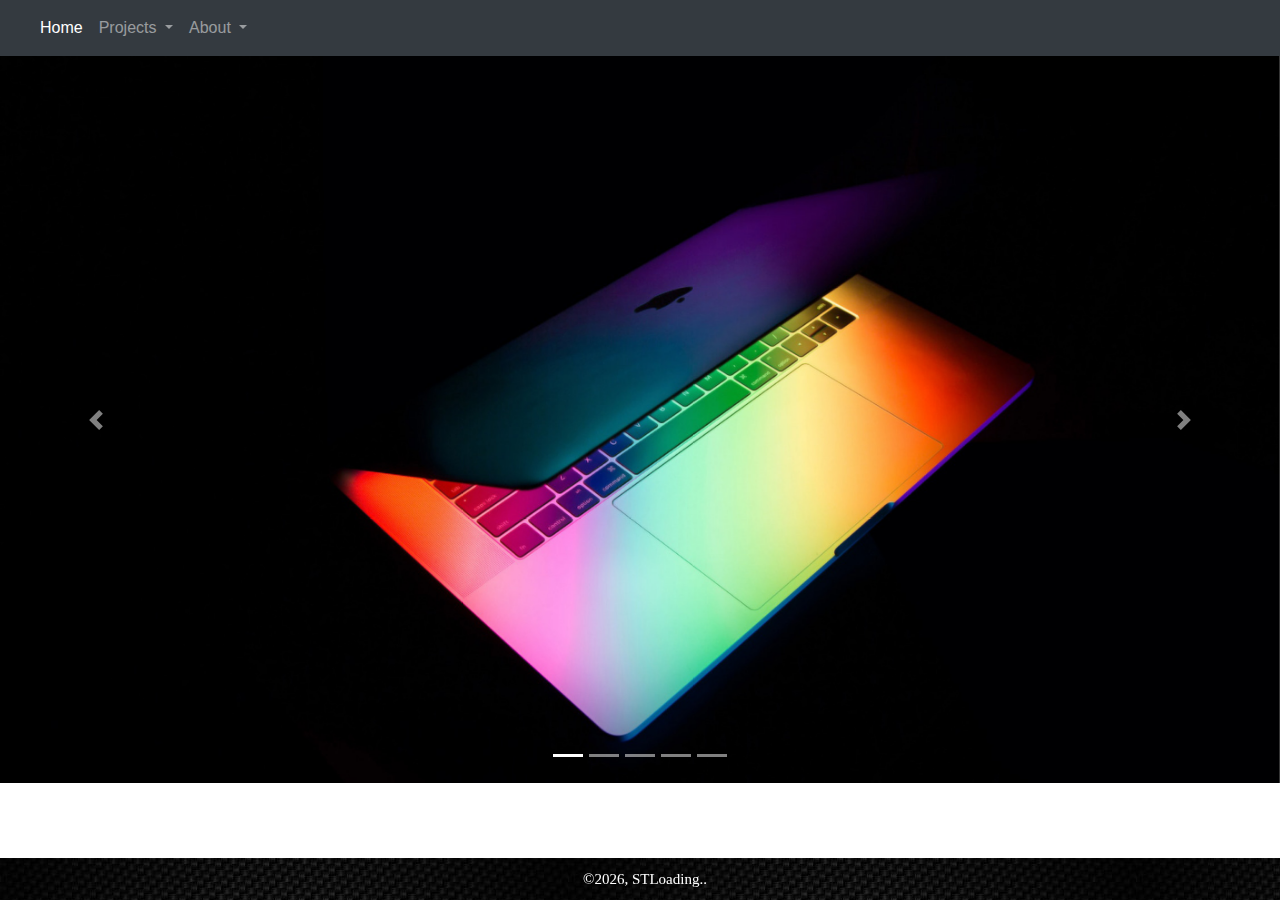
<file: index.html>
<!DOCTYPE html>
<html>
<head>
  <meta charset="UTF-8">
	<title>PORTFOLIO</title>
	<link rel="stylesheet" href="https://maxcdn.bootstrapcdn.com/bootstrap/4.0.0/css/bootstrap.min.css" integrity="sha384-Gn5384xqQ1aoWXA+058RXPxPg6fy4IWvTNh0E263XmFcJlSAwiGgFAW/dAiS6JXm" crossorigin="anonymous">
  <link rel="stylesheet" type="text/css" href="assets/css/style.css">
</head>
<body>

  <nav class="navbar navbar-expand-lg navbar-dark bg-dark sticky-top">
  <a class="navbar-brand" href="#"></a>
  <button class="navbar-toggler" type="button" data-toggle="collapse" data-target="#navbarSupportedContent" aria-controls="navbarSupportedContent" aria-expanded="false" aria-label="Toggle navigation">
    <span class="navbar-toggler-icon"></span>
  </button>

  <div class="collapse navbar-collapse" id="navbarSupportedContent">
    <ul class="navbar-nav mr-auto">
      <li class="nav-item active">
        <a class="nav-link" href="#">Home <span class="sr-only">(current)</span></a>
      </li>
      <li class="nav-item dropdown">
        <a class="nav-link dropdown-toggle" href="#" id="navbarDropdown" role="button" data-toggle="dropdown" aria-haspopup="true" aria-expanded="false">
          Projects
        </a>
        <div class="dropdown-menu" aria-labelledby="navbarDropdown">
          <a class="dropdown-item" href="projects/Robot/index.html">MyPinkRobo</a>
          <a class="dropdown-item" href="projects/SuperWrappz/index.html">SuperWrappz</a>
          <a class="dropdown-item" href="projects/MyShoppingList/index.html">MyShoppingList</a>
          <a class="dropdown-item" href="projects/BackgroundGenerator/index.html">BackgroundGenerator</a>
          <div class="dropdown-divider"></div>
          <a class="dropdown-item" href="#">COMING SOON !</a>
        </div>
      </li>
      <li class="nav-item dropdown">
        <a class="nav-link dropdown-toggle" href="#" id="navbarDropdown" role="button" data-toggle="dropdown" aria-haspopup="true" aria-expanded="false">
          About
        </a>
        <div class="dropdown-menu" aria-labelledby="navbarDropdown">
          <a class="dropdown-item" href="#">About Me</a>
          <a class="dropdown-item" href="#">About projects</a>
          <a class="dropdown-item" href="#">CV</a>
          <a class="dropdown-item" href="#">Contact Me</a>
          <div class="dropdown-divider"></div>
          <a class="dropdown-item" href="#">COMING SOON !</a>
        </div>
      </li>
      
    </ul>
  </div>
</nav>



<div id="carouselExampleIndicators" class="carousel slide" data-ride="carousel">
  <ol class="carousel-indicators">
    <li data-target="#carouselExampleIndicators" data-slide-to="0" class="active"></li>
    <li data-target="#carouselExampleIndicators" data-slide-to="1"></li>
    <li data-target="#carouselExampleIndicators" data-slide-to="2"></li>
    <li data-target="#carouselExampleIndicators" data-slide-to="3"></li>
    <li data-target="#carouselExampleIndicators" data-slide-to="4"></li>
  </ol>
  <div class="carousel-inner">
    <div class="carousel-item active">
      <img class="d-block w-100" src="assets/images/photo1.jpeg" alt="Slide Photo1">
    </div>
    <div class="carousel-item">
      <img class="d-block w-100" src="assets/images/photo2.jpeg" alt="Slide Photo2">
    </div>
    <div class="carousel-item">
      <img class="d-block w-100" src="assets/images/photo3.jpeg" alt="Slide Photo3">
    </div>
    <div class="carousel-item">
      <img class="d-block w-100" src="assets/images/photo4.jpeg" alt="Slide Photo4">
    </div>
  </div>
  <a class="carousel-control-prev" href="#carouselExampleIndicators" role="button" data-slide="prev">
    <span class="carousel-control-prev-icon" aria-hidden="true"></span>
    <span class="sr-only">Previous</span>
  </a>
  <a class="carousel-control-next" href="#carouselExampleIndicators" role="button" data-slide="next">
    <span class="carousel-control-next-icon" aria-hidden="true"></span>
    <span class="sr-only">Next</span>
  </a>
</div>


  <footer>
  <div class="fixed-bottom footer">
    &copy;<script script type="text/javascript">document.write(new Date().getFullYear());</script>, STLoading..
  <div>
</footer>

<script src="https://code.jquery.com/jquery-3.2.1.slim.min.js" integrity="sha384-KJ3o2DKtIkvYIK3UENzmM7KCkRr/rE9/Qpg6aAZGJwFDMVNA/GpGFF93hXpG5KkN" crossorigin="anonymous"></script>
<script src="https://cdnjs.cloudflare.com/ajax/libs/popper.js/1.12.9/umd/popper.min.js" integrity="sha384-ApNbgh9B+Y1QKtv3Rn7W3mgPxhU9K/ScQsAP7hUibX39j7fakFPskvXusvfa0b4Q" crossorigin="anonymous"></script>
<script src="https://maxcdn.bootstrapcdn.com/bootstrap/4.0.0/js/bootstrap.min.js" integrity="sha384-JZR6Spejh4U02d8jOt6vLEHfe/JQGiRRSQQxSfFWpi1MquVdAyjUar5+76PVCmYl" crossorigin="anonymous"></script>
</body>
</html>
</file>
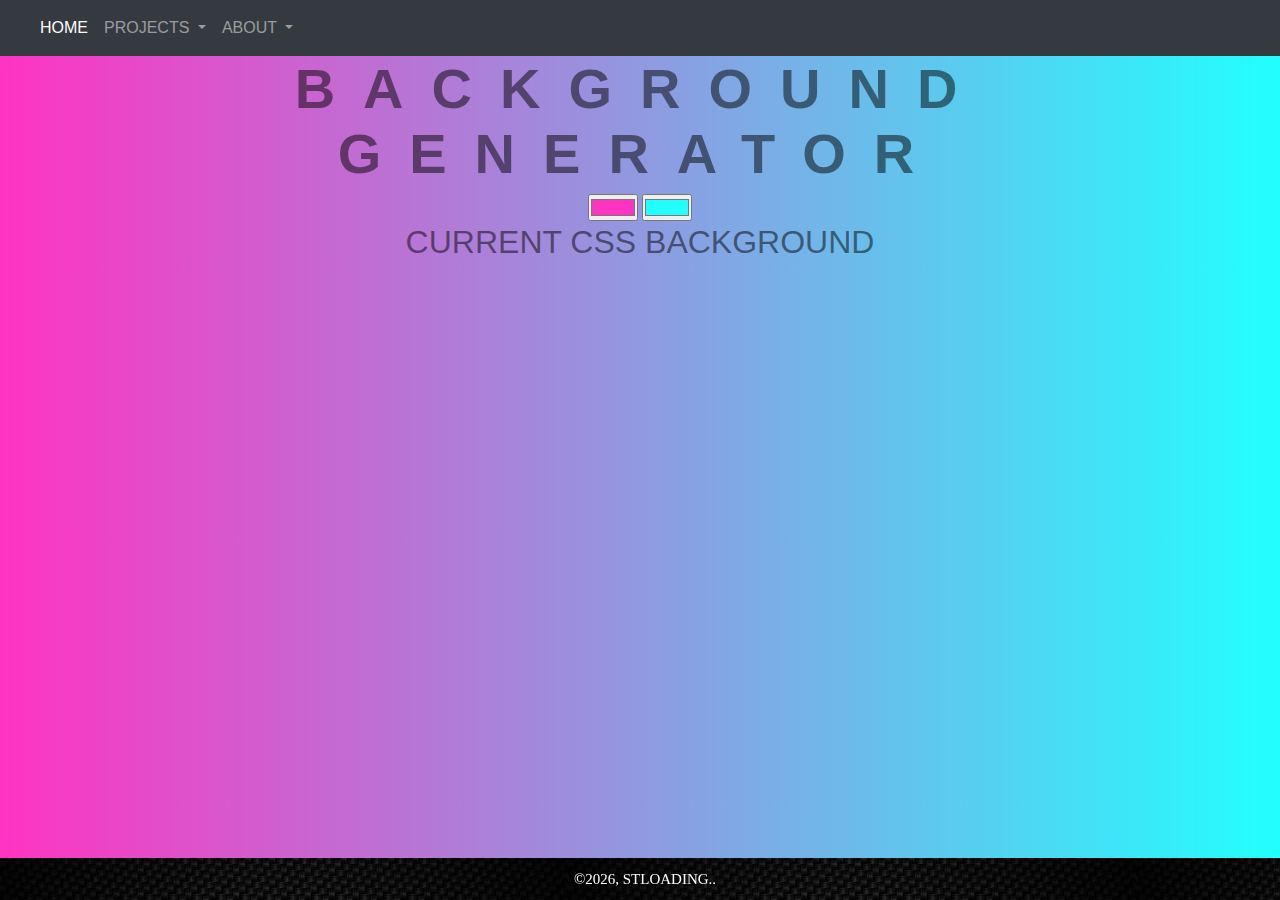
<file: projects/BackgroundGenerator/index.html>
<!DOCTYPE html>
<html>
<head>
	<title>Gradient Background</title>
		<link rel="stylesheet" href="https://maxcdn.bootstrapcdn.com/bootstrap/4.0.0/css/bootstrap.min.css" integrity="sha384-Gn5384xqQ1aoWXA+058RXPxPg6fy4IWvTNh0E263XmFcJlSAwiGgFAW/dAiS6JXm" crossorigin="anonymous">
	<link rel="stylesheet" type="text/css" href="style.css">
  <link rel="stylesheet" type="text/css" href="../../assets/css/style.css">
</head>
<body id="gradient">

	<nav class="navbar navbar-expand-lg navbar-dark bg-dark sticky-top">
  <a class="navbar-brand" href="#"></a>
  <button class="navbar-toggler" type="button" data-toggle="collapse" data-target="#navbarSupportedContent" aria-controls="navbarSupportedContent" aria-expanded="false" aria-label="Toggle navigation">
    <span class="navbar-toggler-icon"></span>
  </button>

  <div class="collapse navbar-collapse" id="navbarSupportedContent">
    <ul class="navbar-nav mr-auto">
      <li class="nav-item active">
        <a class="nav-link" href="../../index.html">Home <span class="sr-only">(current)</span></a>
      </li>
      <li class="nav-item dropdown">
        <a class="nav-link dropdown-toggle" href="#" id="navbarDropdown" role="button" data-toggle="dropdown" aria-haspopup="true" aria-expanded="false">
          Projects
        </a>
        <div class="dropdown-menu" aria-labelledby="navbarDropdown">
          <a class="dropdown-item" href="../../projects/Robot/index.html">MyPinkRobo</a>
          <a class="dropdown-item" href="./../projects/SuperWrappz/index.html">SuperWrappz</a>
          <a class="dropdown-item" href="../../projects/MyShoppingList/index.html">MyShoppingList</a>
          <a class="dropdown-item" href="#">BackgroundGenerator</a>
          <div class="dropdown-divider"></div>
          <a class="dropdown-item" href="#">COMING SOON !</a>
        </div>
      </li>
      <li class="nav-item dropdown">
        <a class="nav-link dropdown-toggle" href="#" id="navbarDropdown" role="button" data-toggle="dropdown" aria-haspopup="true" aria-expanded="false">
          About
        </a>
        <div class="dropdown-menu" aria-labelledby="navbarDropdown">
          <a class="dropdown-item" href="#">About Me</a>
          <a class="dropdown-item" href="#">About projects</a>
          <a class="dropdown-item" href="#">CV</a>
          <a class="dropdown-item" href="#">Contact Me</a>
          <div class="dropdown-divider"></div>
          <a class="dropdown-item" href="#">COMING SOON !</a>
        </div>
      </li>
      
    </ul>
  </div>
</nav>

	<h1>Background Generator</h1>
	<input class="color1" type="color" name="color1" value="#ff33c2">
	<input class="color2" type="color" name="color2" value="#22ffff">
	<h2>Current CSS Background</h2>
	<h3></h3>
	<script type="text/javascript" src="script.js"></script>


<footer>
  <div class="fixed-bottom footer">
    &copy;<script script type="text/javascript">document.write(new Date().getFullYear());</script>, STLoading..
  <div>
</footer>

	<script src="https://code.jquery.com/jquery-3.2.1.slim.min.js" integrity="sha384-KJ3o2DKtIkvYIK3UENzmM7KCkRr/rE9/Qpg6aAZGJwFDMVNA/GpGFF93hXpG5KkN" crossorigin="anonymous"></script>
<script src="https://cdnjs.cloudflare.com/ajax/libs/popper.js/1.12.9/umd/popper.min.js" integrity="sha384-ApNbgh9B+Y1QKtv3Rn7W3mgPxhU9K/ScQsAP7hUibX39j7fakFPskvXusvfa0b4Q" crossorigin="anonymous"></script>
<script src="https://maxcdn.bootstrapcdn.com/bootstrap/4.0.0/js/bootstrap.min.js" integrity="sha384-JZR6Spejh4U02d8jOt6vLEHfe/JQGiRRSQQxSfFWpi1MquVdAyjUar5+76PVCmYl" crossorigin="anonymous"></script>

</body>
</html>
</file>
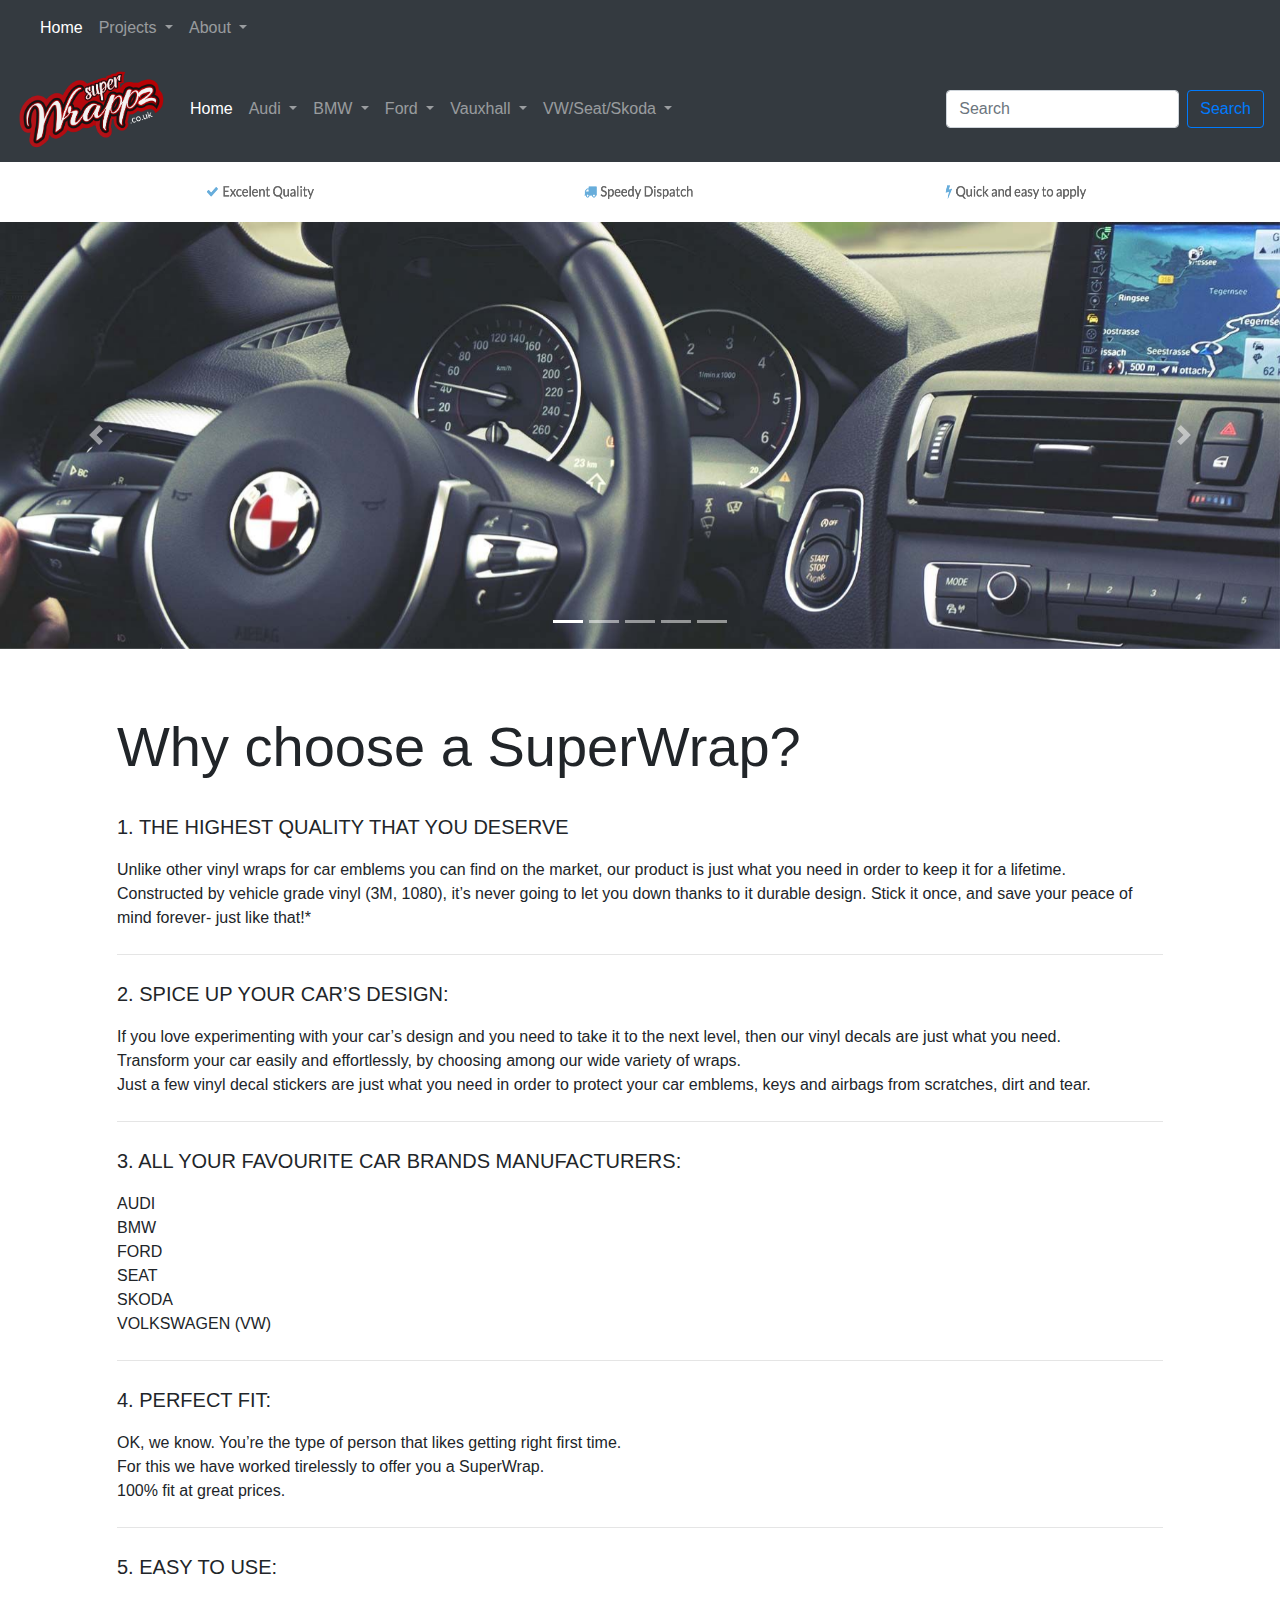
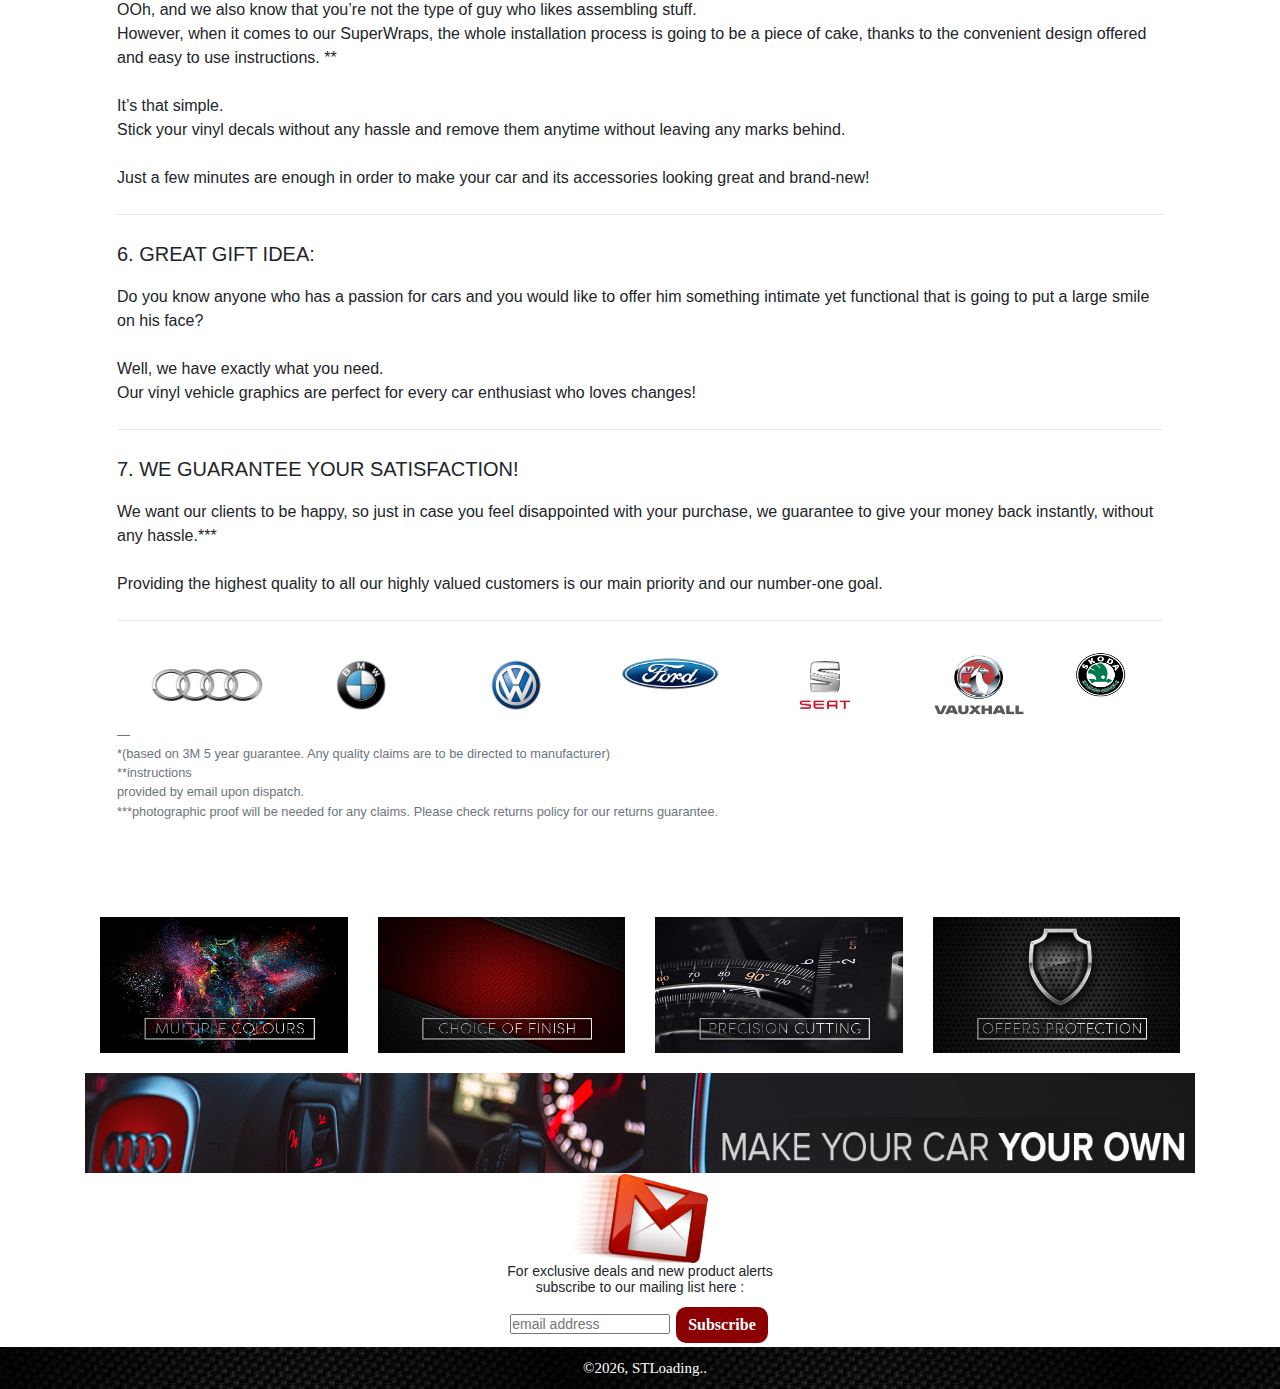
<file: projects/SuperWrappz/index.html>
<!DOCTYPE html>
<html>
<head>
  <meta charset="UTF-8">
	<title>SuperWrappz</title>
	<link rel="stylesheet" href="https://maxcdn.bootstrapcdn.com/bootstrap/4.0.0/css/bootstrap.min.css" integrity="sha384-Gn5384xqQ1aoWXA+058RXPxPg6fy4IWvTNh0E263XmFcJlSAwiGgFAW/dAiS6JXm" crossorigin="anonymous">
  <link rel="stylesheet" type="text/css" href="style.css">
  <link rel="stylesheet" type="text/css" href="../../assets/css/style.css">
</head>
<body>

  <nav class="navbar navbar-expand-lg navbar-dark bg-dark sticky-top">
  <a class="navbar-brand" href="#"></a>
  <button class="navbar-toggler" type="button" data-toggle="collapse" data-target="#navbarSupportedContent" aria-controls="navbarSupportedContent" aria-expanded="false" aria-label="Toggle navigation">
    <span class="navbar-toggler-icon"></span>
  </button>

  <div class="collapse navbar-collapse" id="navbarSupportedContent">
    <ul class="navbar-nav mr-auto">
      <li class="nav-item active">
        <a class="nav-link" href="../../index.html">Home <span class="sr-only">(current)</span></a>
      </li>
      <li class="nav-item dropdown">
        <a class="nav-link dropdown-toggle" href="#" id="navbarDropdown" role="button" data-toggle="dropdown" aria-haspopup="true" aria-expanded="false">
          Projects
        </a>
        <div class="dropdown-menu" aria-labelledby="navbarDropdown">
          <a class="dropdown-item" href="../../projects/Robot/index.html">MyPinkRobo</a>
          <a class="dropdown-item" href="#">SuperWrappz</a>
          <a class="dropdown-item" href="../../projects/MyShoppingList/index.html">MyShoppingList</a>
          <a class="dropdown-item" href="   ../../projects/MyShoppingList/index.html">BackgroundGenerator</a>
          <div class="dropdown-divider"></div>
          <a class="dropdown-item" href="#">COMING SOON !</a>
        </div>
      </li>
      <li class="nav-item dropdown">
        <a class="nav-link dropdown-toggle" href="#" id="navbarDropdown" role="button" data-toggle="dropdown" aria-haspopup="true" aria-expanded="false">
          About
        </a>
        <div class="dropdown-menu" aria-labelledby="navbarDropdown">
          <a class="dropdown-item" href="#">About Me</a>
          <a class="dropdown-item" href="#">About projects</a>
          <a class="dropdown-item" href="#">CV</a>
          <a class="dropdown-item" href="#">Contact Me</a>
          <div class="dropdown-divider"></div>
          <a class="dropdown-item" href="#">COMING SOON !</a>
        </div>
      </li>
      
    </ul>
  </div>
</nav>



  <nav class="navbar navbar-expand-lg navbar-dark bg-dark">
  <a class="navbar-brand" href="#"><img src="images/logo.png" width="150" height="80" alt="Logo"></a>
  <button class="navbar-toggler" type="button" data-toggle="collapse" data-target="#navbarSupportedContent" aria-controls="navbarSupportedContent" aria-expanded="false" aria-label="Toggle navigation">
    <span class="navbar-toggler-icon"></span>
  </button>

  <div class="collapse navbar-collapse" id="navbarSupportedContent">
    <ul class="navbar-nav mr-auto">
      <li class="nav-item active">
        <a class="nav-link" href="#">Home <span class="sr-only">(current)</span></a>
      </li>
      <li class="nav-item dropdown">
        <a class="nav-link dropdown-toggle" href="#" id="navbarDropdown" role="button" data-toggle="dropdown" aria-haspopup="true" aria-expanded="false">
          Audi
        </a>
        <div class="dropdown-menu" aria-labelledby="navbarDropdown">
          <a class="dropdown-item" href="#">Rectangular Airbag Wrap</a>
          <a class="dropdown-item" href="#">Round Airbag Wrap</a>
          <a class="dropdown-item" href="#">Flip Key 2nd Gen ('04 to now)</a>
          <a class="dropdown-item" href="#">Advanced Smart Key</a>
          <div class="dropdown-divider"></div>
          <a class="dropdown-item" href="#">COMING SOON !</a>
        </div>
      </li>
      <li class="nav-item dropdown">
        <a class="nav-link dropdown-toggle" href="#" id="navbarDropdown" role="button" data-toggle="dropdown" aria-haspopup="true" aria-expanded="false">
          BMW
        </a>
        <div class="dropdown-menu" aria-labelledby="navbarDropdown">
          <a class="dropdown-item" href="#">BMW Key - Rectangular Shape</a>
          <a class="dropdown-item" href="#">BMW Key - Trapezoid Shape</a>
          <a class="dropdown-item" href="#">BMW Badge Emblem Corners</a>
          <div class="dropdown-divider"></div>
          <a class="dropdown-item" href="#">COMING SOON !</a>
        </div>
      </li>
      <li class="nav-item dropdown">
        <a class="nav-link dropdown-toggle" href="#" id="navbarDropdown" role="button" data-toggle="dropdown" aria-haspopup="true" aria-expanded="false">
          Ford
        </a>
        <div class="dropdown-menu" aria-labelledby="navbarDropdown">
          <a class="dropdown-item" href="#">F1 Key</a>
          <a class="dropdown-item" href="#">F2 Key</a>
          <a class="dropdown-item" href="#">Ford Keys</a>
          <div class="dropdown-divider"></div>
          <a class="dropdown-item" href="#">COMING SOON !</a>
        </div>
      </li>
      <li class="nav-item dropdown">
        <a class="nav-link dropdown-toggle" href="#" id="navbarDropdown" role="button" data-toggle="dropdown" aria-haspopup="true" aria-expanded="false">
          Vauxhall
        </a>
        <div class="dropdown-menu" aria-labelledby="navbarDropdown">
          <a class="dropdown-item" href="#">Action</a>
          <a class="dropdown-item" href="#">Another action</a>
          <div class="dropdown-divider"></div>
          <a class="dropdown-item" href="#">COMING SOON !</a>
        </div>
      </li>
      <li class="nav-item dropdown">
        <a class="nav-link dropdown-toggle" href="#" id="navbarDropdown" role="button" data-toggle="dropdown" aria-haspopup="true" aria-expanded="false">
          VW/Seat/Skoda
        </a>
        <div class="dropdown-menu" aria-labelledby="navbarDropdown">
          <a class="dropdown-item" href="#">Action</a>
          <a class="dropdown-item" href="#">Another action</a>
          <div class="dropdown-divider"></div>
          <a class="dropdown-item" href="#">COMING SOON !</a>
        </div>
      </li>
    </ul>
    <form class="form-inline my-2 my-lg-0">
      <input class="form-control mr-sm-2" type="search" placeholder="Search" aria-label="Search">
      <button class="btn btn-outline-primary my-2 my-sm-0" type="submit">Search</button>
    </form>
  </div>
</nav>

<!-- Excelent Quality, Speedy Dispatch, Quick and easy to apply -->
<div class="container" id="services">
  <div class="row">
    <div class="col-md-4 col-sm-4 col-xs-12 text-center">
      <img src="images/1excelentQuality.png" width="180px" height="60px">
    </div>
    <div class="col-md-4 col-sm-4 col-xs-12 text-center">
      <img src="images/2speedyDispatch.png" width="180px" height="60px">
    </div>
    <div class="col-md-4 col-sm-4 col-xs-12 text-center">
      <img src="images/3quickandeasy.png" width="180px" height="60px">
    </div>
  </div>
</div>


<div id="carouselExampleIndicators" class="carousel slide" data-ride="carousel">
  <ol class="carousel-indicators">
    <li data-target="#carouselExampleIndicators" data-slide-to="0" class="active"></li>
    <li data-target="#carouselExampleIndicators" data-slide-to="1"></li>
    <li data-target="#carouselExampleIndicators" data-slide-to="2"></li>
    <li data-target="#carouselExampleIndicators" data-slide-to="3"></li>
    <li data-target="#carouselExampleIndicators" data-slide-to="4"></li>
  </ol>
  <div class="carousel-inner">
    <div class="carousel-item active">
      <img class="d-block w-100" src="images/slideshow1.jpg" alt="Slide Photo1">
    </div>
    <div class="carousel-item">
      <img class="d-block w-100" src="images/slideshow2.jpg" alt="Slide Photo2">
    </div>
    <div class="carousel-item">
      <img class="d-block w-100" src="images/slideshow3.jpg" alt="Slide Photo3">
    </div>
    <div class="carousel-item">
      <img class="d-block w-100" src="images/slideshow4.jpg" alt="Slide Photo4">
    </div>
    <div class="carousel-item">
      <img class="d-block w-100" src="images/slideshow5.jpg" alt="Slide Photo5">
    </div>
  </div>
  <a class="carousel-control-prev" href="#carouselExampleIndicators" role="button" data-slide="prev">
    <span class="carousel-control-prev-icon" aria-hidden="true"></span>
    <span class="sr-only">Previous</span>
  </a>
  <a class="carousel-control-next" href="#carouselExampleIndicators" role="button" data-slide="next">
    <span class="carousel-control-next-icon" aria-hidden="true"></span>
    <span class="sr-only">Next</span>
  </a>
</div>

<div class="container">
<div class="jumbotron">
  <h1 class="display-4">Why choose a SuperWrap?</h1><br>
  <p class="lead">1. THE HIGHEST QUALITY THAT YOU DESERVE</p>
  <p>Unlike other vinyl wraps for car emblems you can find on the market, our product is just what you need in order to keep it for a lifetime. <br>
Constructed by vehicle grade vinyl (3M, 1080), it’s never going to let you down thanks to it durable design. 
Stick it once, and save your peace of mind forever- just like that!*</p>
  <hr class="my-4">
  <p class="lead">2. SPICE UP YOUR CAR’S DESIGN: </p>
  <p>If you love experimenting with your car’s design and you need to take it to the next level, then our vinyl decals are just what you need. <br>
Transform your car easily and effortlessly, by choosing among our wide variety of wraps. <br>
Just a few vinyl decal stickers are just what you need in order to protect your car emblems, keys and airbags from scratches, dirt and tear.</p>
  <hr class="my-4">
  <p class="lead">3. ALL YOUR FAVOURITE CAR BRANDS MANUFACTURERS: </p>
  <ul class="list-unstyled">
    <li>AUDI</li><li>BMW</li><li>FORD</li><li>SEAT</li><li>SKODA</li><li>VOLKSWAGEN (VW)</li>
  </ul>
  <hr class="my-4">
  <p class="lead">4. PERFECT FIT:</p>
  <p>OK, we know. You’re the type of person that likes getting right first time.<br>For this we have worked tirelessly to offer you a SuperWrap.<br>100% fit at great prices.</p>
  <hr class="my-4">
  <p class="lead">5. EASY TO USE:</p>
  <p>OOh, and we also know that you’re not the type of guy who likes assembling stuff.<br>
However, when it comes to our SuperWraps, the whole installation process is going to be a piece of cake, thanks to the convenient design offered and easy to use instructions. **<br><br>
It’s that simple.<br>Stick your vinyl decals without any hassle and remove them anytime without leaving any marks behind. <br><br>Just a few minutes are enough in order to make your car and its accessories looking great and brand-new!</p>
  <hr class="my-4">
  <p class="lead">6. GREAT GIFT IDEA:</p>
  <p>Do you know anyone who has a passion for cars and you would like to offer him something intimate yet functional that is going to put a large smile on his face?<br><br>Well, we have exactly what you need. <br>
Our vinyl vehicle graphics are perfect for every car enthusiast who loves changes!</p>
 <hr class="my-4">
  <p class="lead">7. WE GUARANTEE YOUR SATISFACTION!</p>
  <p>We want our clients to be happy, so just in case you feel disappointed with your purchase, we guarantee to give your money back instantly, without any hassle.***<br><br>Providing the highest quality to all our highly valued customers is our main priority and our number-one goal.</p>
  <hr class="my-4">
<!-- Emblems -->
  <div class="container" id="emblems">
    <div class="dispIBM emblem_item">
      <img src="images/audi.png" width="120px" height="40px">
    </div>
    <div class="dispIBM emblem_item">
      <img src="images/bmw.png" width="50px" height="50px">
    </div>
    <div class="dispIBM emblem_item">
      <img src="images/vw.png" width="50px" height="50px">
    </div>
    <div class="dispIBM emblem_item">
      <img src="images/ford.png" width="100px" height="60px">
    </div>
    <div class="dispIBM emblem_item">
      <img src="images/seat.png" width="60px" height="60px">
    </div>
    <div class="dispIBM emblem_item">
      <img src="images/vauxhall.png" width="90px" height="60px">
    </div>
    <div class="dispIBM v">
      <img src="images/skoda.png" width="70px" height="70px">
    </div>
  </div>
  <footer class="blockquote-footer"><br>*(based on 3M 5 year guarantee. Any quality claims are to be directed to manufacturer)<br>**instructions <br>provided by email upon dispatch.<br>***photographic proof will be needed for any claims. Please check returns policy for our returns guarantee.</footer>
</div>


<div class="sld">
  <div id="sld1">
    <img class="col-md-3 col-sm-6 col-xs-12" src="images/sld1.jpg">
    <img class="col-md-3 col-sm-6 col-xs-12" src="images/sld2.jpg">
    <img class="col-md-3 col-sm-6 col-xs-12" src="images/sld3.jpg">
    <img class="col-md-3 col-sm-6 col-xs-12" src="images/sld4.jpg">
  </div>
  <div id="sld2">
    <img src="images/sld5.jpg" width="100%" height="100px">
  </div>
  </div>


<!-- Begin MailChimp Signup Form -->
<div id="mc_embed_signup">
  <form action="https://stloading.us17.list-manage.com/subscribe/post?u=fa48e3527d9ee61f7acdef650&amp;id=5da30410c3" method="post" id="mc-embedded-subscribe-form" name="mc-embedded-subscribe-form" class="validate" target="_blank" novalidate>
    <div class="col-md-12" id="mail">
      <img src="images/mail.png" width="150" height="90">
      <div id="mc_embed_signup_scroll">
        <label for="mce-EMAIL">For exclusive deals and new product alerts<br>subscribe to our mailing list here :
        </label>
        </div>
        <div>
        <input type="email" value="" name="EMAIL" class="email" id="mce-EMAIL" placeholder="email address" required>
        <span style="position: absolute; left: -5000px;" aria-hidden="true">
          <input type="text" name="b_fa48e3527d9ee61f7acdef650_5da30410c3" tabindex="-1" value="">
        </span>
        <span class="clear">
          <input class="btn btn-primary btn-xl" id="subscribeButton" type="submit" value="Subscribe" name="subscribe" id="mc-embedded-subscribe">
        </span>
    </div>
    </div>
  </form>
</div><!--End mc_embed_signup-->
  
</div>

<footer>
  <div class="footer">
    &copy;<script script type="text/javascript">document.write(new Date().getFullYear());</script>, STLoading..
  <div>
</footer>

<script src="https://code.jquery.com/jquery-3.2.1.slim.min.js" integrity="sha384-KJ3o2DKtIkvYIK3UENzmM7KCkRr/rE9/Qpg6aAZGJwFDMVNA/GpGFF93hXpG5KkN" crossorigin="anonymous"></script>
<script src="https://cdnjs.cloudflare.com/ajax/libs/popper.js/1.12.9/umd/popper.min.js" integrity="sha384-ApNbgh9B+Y1QKtv3Rn7W3mgPxhU9K/ScQsAP7hUibX39j7fakFPskvXusvfa0b4Q" crossorigin="anonymous"></script>
<script src="https://maxcdn.bootstrapcdn.com/bootstrap/4.0.0/js/bootstrap.min.js" integrity="sha384-JZR6Spejh4U02d8jOt6vLEHfe/JQGiRRSQQxSfFWpi1MquVdAyjUar5+76PVCmYl" crossorigin="anonymous"></script>
</body>
</html>
</file>
<file: assets/css/style.css>
.footer{
	padding:10px 0px 10px 10px;
	font-family: cursive;
	font-size: 15px;
	color:white;
	text-align:center;
	background-image: url("../images/blackCarbon.jpg");
}

* {
    padding: 0;
    margin: 0;
  }
  .fit {
    max-width: 100%;
    max-height: 100%;
  }
  .center {
    display: block;
    margin: auto;
  }
</file>
<file: projects/BackgroundGenerator/style.css>
body {
	font: 'Raleway', sans-serif;
    color: rgba(0,0,0,.5);
    text-align: center;
    text-transform: uppercase;
    top: 15%;
	background: linear-gradient(to right , #ff33c2, #22ffff);
}

h1 {
    font: 600 3.5em 'Raleway', sans-serif;
    color: rgba(0,0,0,.5);
    text-align: center;
    text-transform: uppercase;
    letter-spacing: .5em;
    width: 100%;
}

h3 {
	font: 900 1em 'Raleway', sans-serif;
    color: rgba(0,0,0,.5);
    text-align: center;
    text-transform: none;
    letter-spacing: 0.01em;

}
</file>
<file: projects/SuperWrappz/style.css>
.img-fluid{
	width: 150px;
	height: 80px;
}

#firstBanner{
	width: 150px;
	height: 80px;
	position: relative; 
}


#sld1 img{
	width: 100%;
	height: 80%;
	margin-bottom:20px;
	transition: all 1s;
}

.jumbotron{
	background: white;
}

.dispIBM { display: inline-block; vertical-align: middle;}
#emblems img {display: block; max-width: 150px;}
.emblem_item { padding: 10px;width: 150px;}
.emblem_item img { display: block; margin: 0 auto; max-width: 100%;}

#sld2 img{ padding: left; position: relative;}

#sld1, #sld2 {display: flex; flex-wrap: wrap; justify-content: center;}

#sld1 img:hover {transform: scale(1.1);}
#emblems img:hover {transform: scale(1.1);}
#mc_embed_signup_scroll img:hover{transform: scale(1.1);}
#services img:hover{transform: scale(1.1);}

/*MailChamp*/
#mc_embed_signup{background-color:transparent; clear:left; font:14px Helvetica,Arial,sans-serif; }

#subscribeButton{
	font-family: cursive; font-size: 16px; font-weight: bold; color:white;
	background: darkred;
	border: none; border-radius: 10px;
    margin: 4px 2px;
    cursor: pointer;
    transition-duration: 0.4s; -webkit-transition-duration: 0.4s; /* Safari */
}

#subscribeButton:hover {
    box-shadow: 0 12px 16px 0 rgba(0,0,0,0.08),0 17px 50px 0 rgb(0,0,0);
}

.clear, #mc_embed_signup{
	text-align: center;
}

.mail{
	position: left;
}

.footer{
	padding: 10px 0px 10px 0px;
	font-family: cursive;
	font-size: 15px;
	color:white;
	text-align:center;
	background-image: url("images/blackCarbon.jpg");
}
</file>
